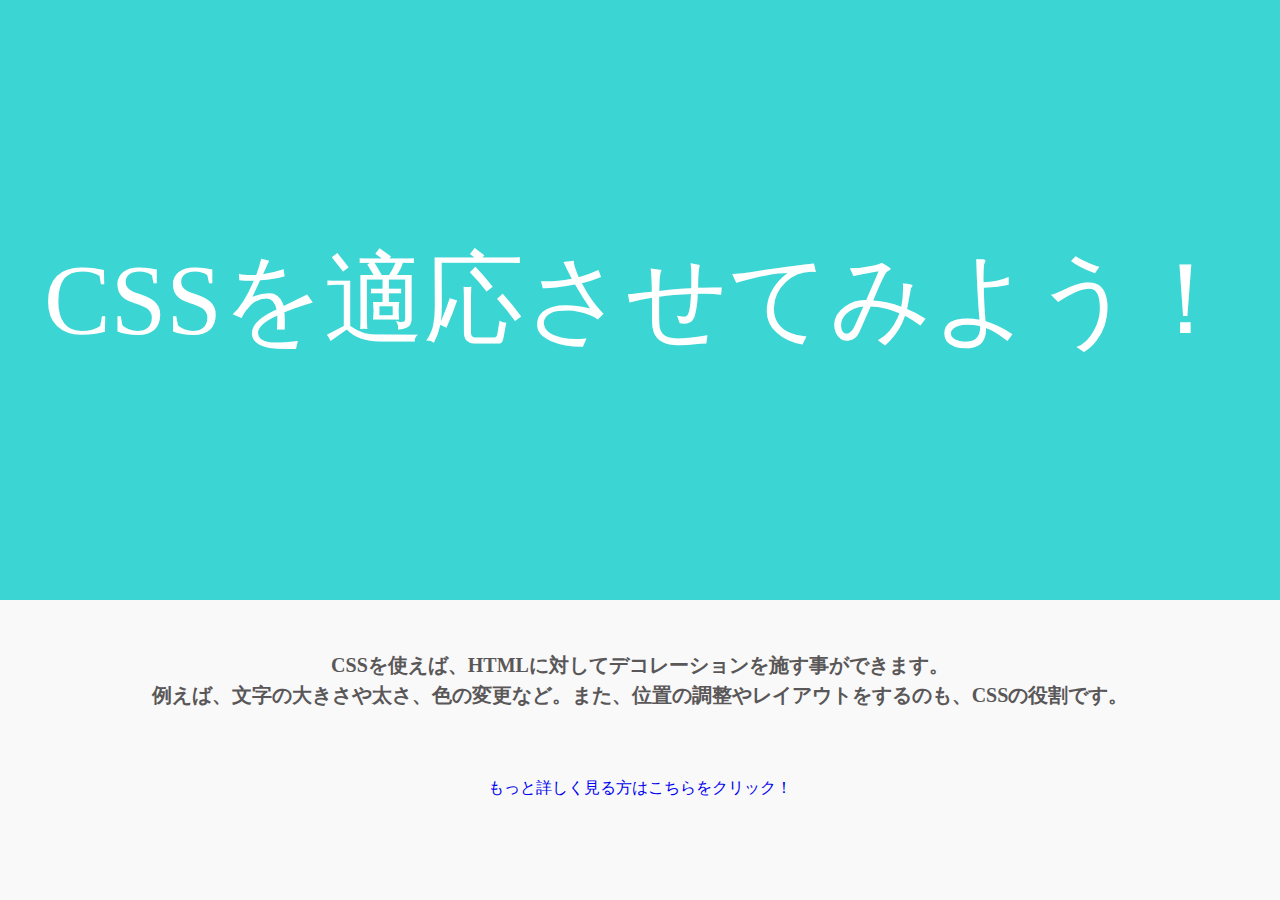
<file: CSS/index.html>
<!doctype html>
<html lang="ja">

<head>
    <meta charset="utf-8">
    <title>CSSを適応させてみよう</title>
    <link rel="stylesheet" type="text/css" media="all" href="style.css">
</head>

<body>
    <header>
        <h1>CSSを適応させてみよう！</h1>
    </header>
    <p>
        CSSを使えば、HTMLに対して<span>デコレーションを施す</span>事ができます。
        <br> 例えば、文字の大きさや太さ、色の変更など。また、位置の調整やレイアウトをするのも、CSSの役割です。
    </p>
    <a href="#">もっと詳しく見る方はこちらをクリック！</a>
</body>

</html>
</file>
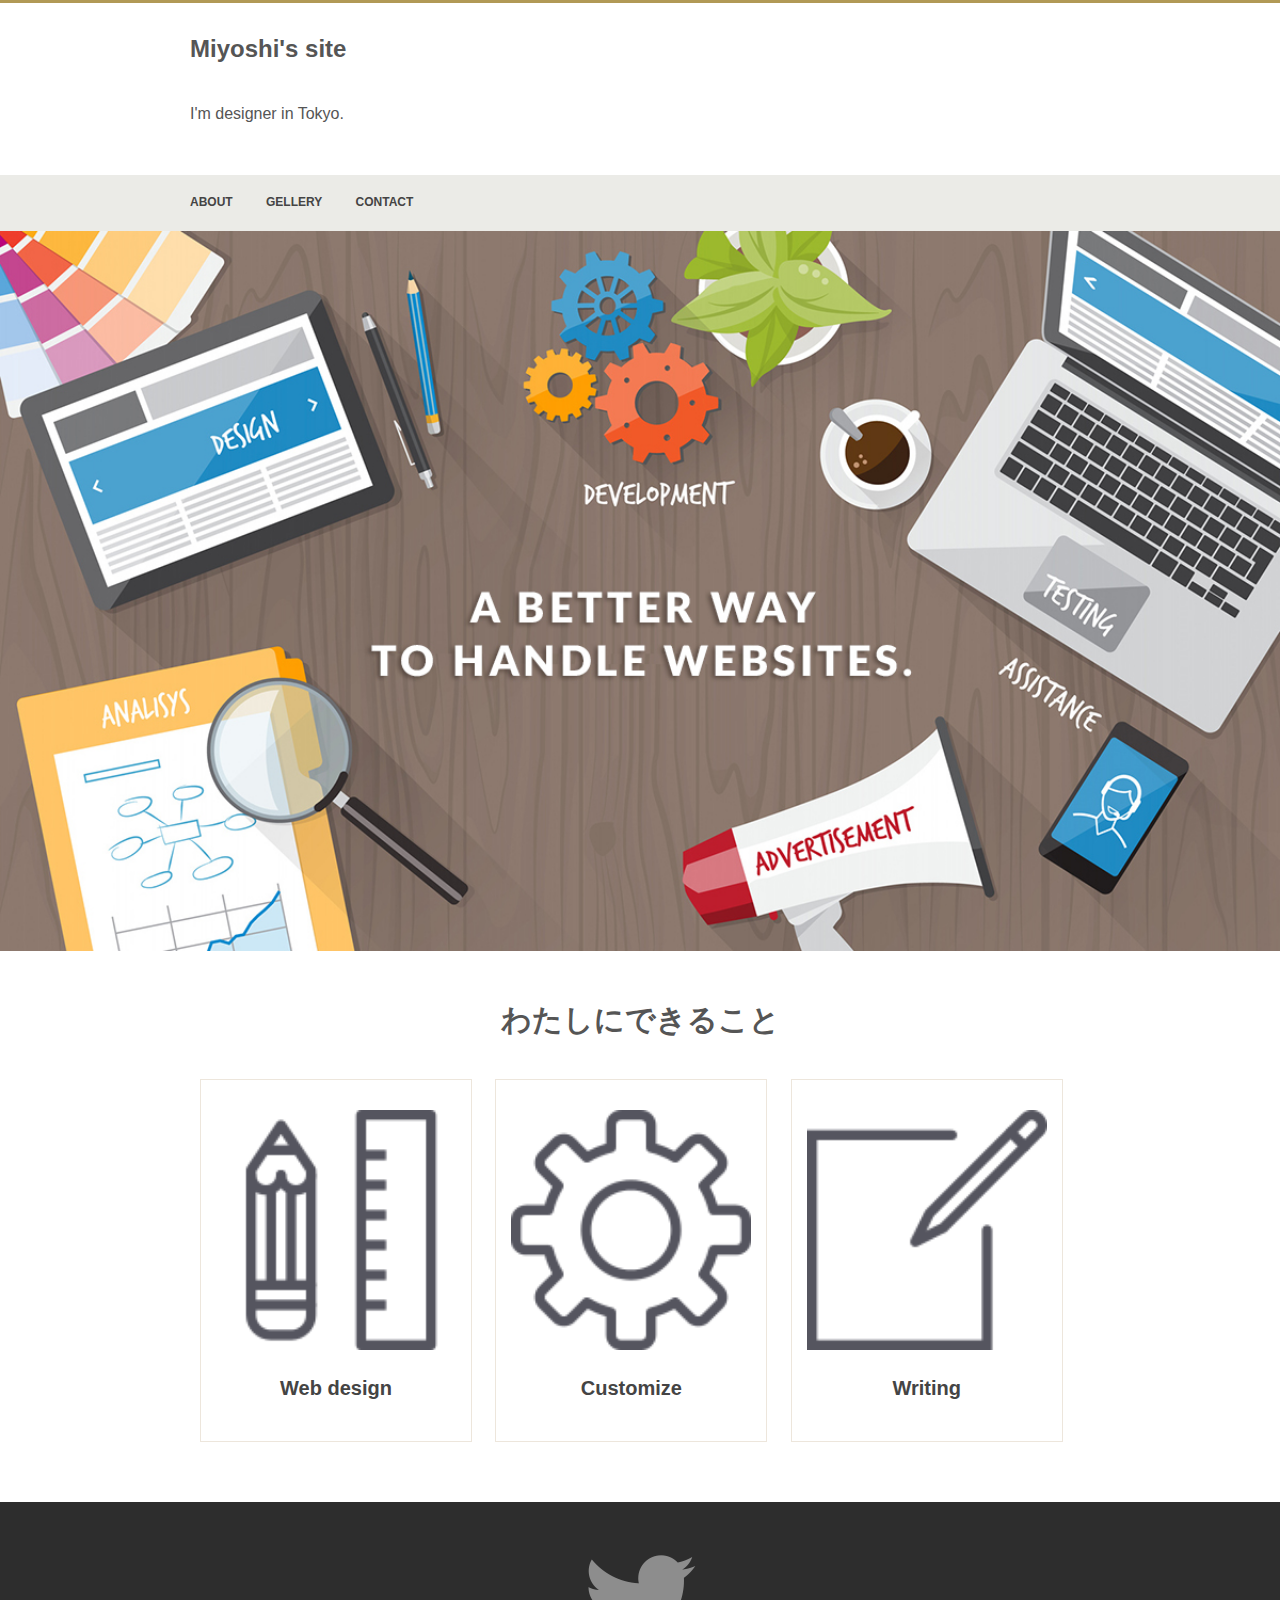
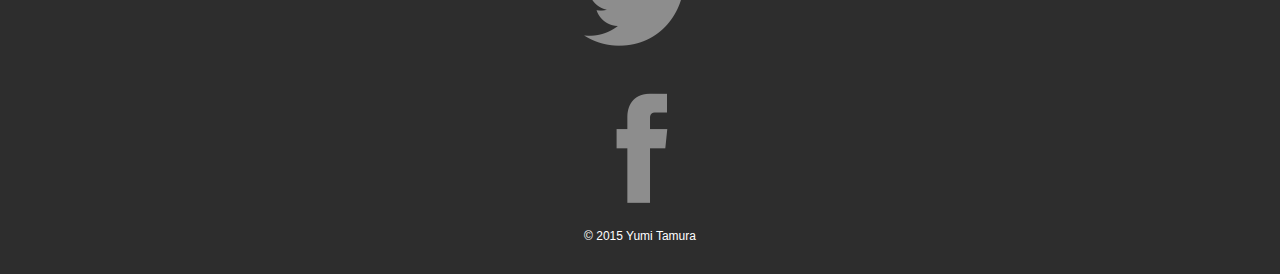
<file: html_lesson/index.html>
<!DOCTYPE html>
<html>


  <head>
      <title>Miyoshi | テストホームページ</title>
      <meta name="description" content="サイトの説明文">
      <meta name="keywords" content="キーワード,キーワード02,キーワード03">
      <meta name="auther" content="著者名">
      <meta charset="utf-8">
      <link rel="stylesheet" media="all" href="style.css" type="text/css">
  </head>

  <body>
    <!-- ヘッダーここから -->
    <header>
      <h1>Miyoshi's site</h1>
      <h2>I'm designer in Tokyo.</h2>
      <nav>
        <ul>
          <li><a href="http://google.co.jp">ABOUT</a></li>
          <li><a href="###">GELLERY</a></li>
          <li><a href="###">CONTACT</a></li>
        </ul>
     </nav>
   </header>
   <!-- ヘッダーここまで -->

   <!-- メイン画像ここから -->
   <div>
     <img src="images/mainimg.jpg" alt="A BETTER WAY TO HANDLE WEBSITE.">
   </div>
   <div>
     <h3>わたしにできること</h3>
     <ul>
       <li><a href="https://matome.naver.jp/topic/1Hioj"><img src="images/icon_design.png" alt="デザイン" ><br>Web design</a></li>
       <li><a href="http://pets-kojima.com/dog_list/?topics_group_id=2&search_type=ca&category=&breed=7&order_type=1"><img src="images/icon_pre.png" alt="カスタマイズ" ><br>Customize</a></li>
       <li><a href="http://karapaia.com/archives/52154128.html"><img src="images/icon_writing.png" alt="ライティング" ><br>Writing</a></li>
     </ul>
   </div>
   <!-- メイン画像ここまで -->

   <!-- フッターここから -->
  <footer>
    <li><img src="images/icon_twitter.png" alt="ツイッター" ></li><br>
    <li><img src="images/icon_facebook.png" alt="フェイスブック" ></li><br>
    <p>&copy; 2015 Yumi Tamura</p>
  </footer>
  <!-- フッターここまで -->

  </body>


</html>
</file>
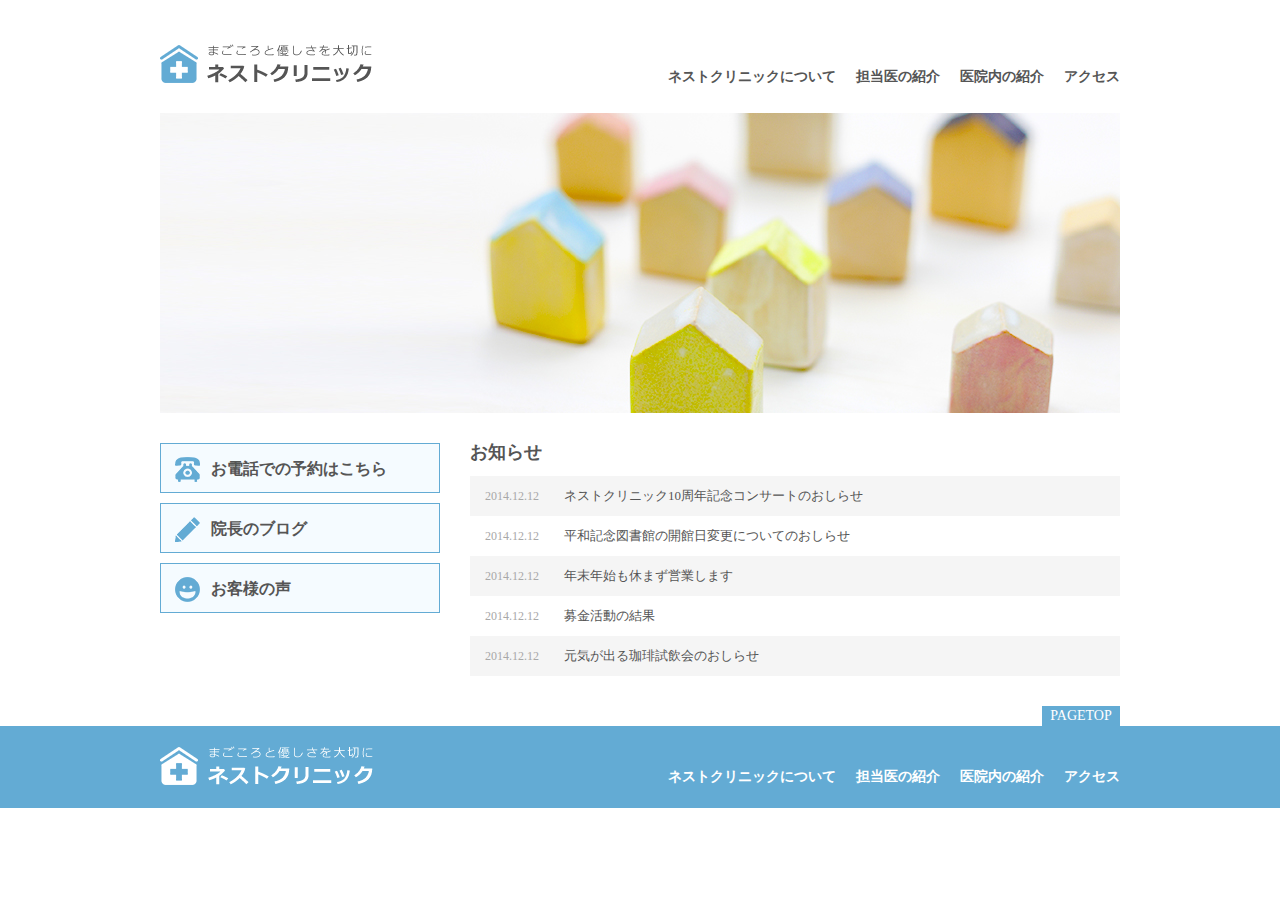
<file: mk_hp/first/index.html>
<!DOCTYPE html>
<html lang="ja">

<head>
	<meta charset="UTF-8">
	<title>ネストクリニック　|　まごころと優しさを大切に</title>
	<meta name="description:" content="まごころと優しさをモットーに寄り添った施術を。清潔感溢れるクリニックです。">
	<meta name="keywords:" content="ネストクリニック、病院">
	<link rel="stylesheet" href="style.css" type="text/css" media="screen">
</head>

<body>

<!-- #wrapper　ここから -->
<div id="wrapper">


	　<!-- #header　ここから -->
		<header>
				<h1><img src="images/logo.png" alt="まごころと優しさを大切に　ネストクリニック"></h1>

				<nav>
					<ul>
						<li><a href="#">ネストクリニックについて</a></li>
						<li><a href="#">担当医の紹介</a></li>
						<li><a href="#">医院内の紹介</a></li>
						<li><a href="#">アクセス</a></li>
						<div class="clearfix"></div>
					</ul>
				</nav>
				<div class="clearfix"></div>
		</header>
		<!-- #header　ここまで -->


		<!-- #mainimage　ここから -->
		<div id="mainimage"><img src="images/mainimage.jpg" alt="メイン画像"></div>
		<!-- #mainimage　ここまで -->

		<!-- #left　ここから -->
		<div id="left">
			<ul>
				<li><a id="icon_tel" href="#">お電話での予約はこちら</a></li>
				<li><a id="icon_blog" href="#">院長のブログ</a></li>
				<li><a id="icon_voice" href="#">お客様の声</a></li>
			</ul>
		</div>
		<!-- #left　ここまで -->

		<!-- #right　ここから -->
		<div id="right">
			<h2>お知らせ</h2>
			<dl>
				<dt>2014.12.12</dt>
				<dd>ネストクリニック10周年記念コンサートのおしらせ</dd>
				<dt>2014.12.12</dt>
				<dd>平和記念図書館の開館日変更についてのおしらせ</dd>
				<dt>2014.12.12</dt>
				<dd>年末年始も休まず営業します</dd>
				<dt>2014.12.12</dt>
				<dd>募金活動の結果</dd>
				<dt>2014.12.12</dt>
				<dd>元気が出る珈琲試飲会のおしらせ</dd>
				<div class="clearfix"></div>
			</dl>
		</div>
		<!-- #right　ここまで -->

		<div class="clearfix"></div>


</div>
<!-- #wrapper　ここまで -->

<!-- #footer　ここから -->
<footer>

	<div id="footer_inner">
	<p id="pagetop">
		<a href="#">PAGETOP</a>
	</p>
	<p id="footer_logo">
		<img src="images/logo_footer.png" alt="まごころと優しさを大切に　ネストクリニック">
	</p>

	<ul>
		<li><a href="#">ネストクリニックについて</a></li>
		<li><a href="#">担当医の紹介</a></li>
		<li><a href="#">医院内の紹介</a></li>
		<li><a href="#">アクセス</a></li>
		<div class="clearfix"></div>
	</ul>

	<div class="clearfix"></div>

</div>

</footer>
<!-- #footer　ここまで -->

</body>

</html>
</file>
<file: CSS/style.css>
@charset "utf-8";

@import "import.css";

  header{
    background-color: #3BD5D4;
  }
  h1{
    color:white;
    font-size:100px;
  }
  p{
    font-size:20px;
    font-weight:900;
  }
</file>
<file: html_lesson/style.css>
*{ margin: 0; padding: 0; }


body {
	font-family: "ヒラギノ角ゴ Pro W3","Hiragino Kaku Gothic Pro","メイリオ",Meiryo,Osaka,"ＭＳ Ｐゴシック","MS PGothic",sans-serif;
	font-size: 12px;
	color: #555;
	line-height: 1.3;
}

header {
	background-color: white;
	border-top: 3px solid #B19956;
}

h1, h2 {
	width: 900px;
	margin: 0 auto;
	padding: 30px;
}

h1 a {
	color: #555;
	text-decoration: none;
	font-size: 28px;
	font-weight: 900;
	display: block;
	margin: 20px 0 0 0;
}
h1 a:hover {
	color: #333;
}

h2 {
	color: #555;
	font-size: 16px;
	padding: 10px 0 20px 0;
	font-weight: 100;
}

nav {
	background-color: #EBEBE7;
	margin: 30px 0 0 0;
}
nav ul {
	width: 900px;
	margin: 0 auto;
}
nav ul li {
	list-style: none;
	display: inline-block;
}
nav ul li a {
	font-size: 12px;
	text-decoration: none;
	margin: 0 30px 0 0;
	display: block;
	padding: 20px 0;
	font-weight: 900;
	color: #444;
}
nav ul li a:hover {
	color: #B19956;
}


div p {
	text-align: center;
	padding: 30px 0;
	background-color: #FFFFFF;
}

div img{
background-size: contain;
width: 100%;
}


div h3 {
	text-align: center;
	margin: 45px 0 30px 0;
	padding: 0 20px;
	font-size: 30px;
}


div ul {
	max-width: 900px;
	margin: 0 auto 50px auto;
	list-style: none;
}
div ul li {
	width: 240px;
	padding: 30px 15px;
	margin: 10px;
	display: inline-block;
	background-color: #fff;
	border: 1px solid #EDE6DC;
	text-align: center;
	font-weight: 900;
	font-size: 20px;
}
div ul li a {
	text-decoration: none;
	color: #444;
	line-height: 45px;
	display: block;
}
div ul li a:hover {
	color: #B19956;
}






footer {
	clear: both;
	text-align: center;
	background-color: #2D2D2D;
	color: #fff;
	padding: 30px 0;
	font-size: 12px;
}











/* ==================
	Aboutページ用css
================== */

div section {
	margin: 50px auto;
	width: 900px;
}
div section h1,
table caption {
	font-size: 14px;
	border-left: 3px solid #B19956;
	line-height: 1;
	padding: 0 0 0 10px;
	margin: 0 0 20px 0;
	text-align: left;
	font-weight: 900;
}
div section img {
	width: 400px;
	display: block;
	margin: 0 20px 0 0;
	float: left;
}
div section header {
	display: block;
	width: 430px;
	padding: 20px;
	float: right;
}
div section header h2 {
	width: 400px;
	margin: 0 0 20px 0;
	padding: 0;
	font-size: 16px;
	font-weight: 900;
}
div section header p {
	widows: 400px;
	font-size: 12px;
	text-align: left;
	padding: 0;
	line-height: 18px;
}






/* ==================
	Aboutページーーテーブル用css
================== */
#skill {
	clear: both;
	width: 900px;
	margin: 0px auto;
	padding: 30px 0;
}


table {
	text-align: left;
	width: 900px;
	margin: 30px auto;
}
table tr {
	font-size: 13px;
}
tbody {
	background-color: #fff;
	margin: 0;
}
thead {
	background-color: #2D2D2D;
	color: #fff!important;
	margin: 0;
}
thead tr th {
	background-color: #2D2D2D;
	color: #fff!important;
	font-size: 15px;
	padding: 5px; 
	margin: 0;
}
table tr th {
	padding: 5px;
}
table tr td {
	padding: 5px;
	color: #666666;
}

table tr:nth-child(2n) {
	background-color: #E2E1DE;
}

tfoot tr td {
	text-decoration: underline;
	font-size: 12px;
	font-style: italic;
	color: #b8b8b8;
	padding: 0;
}
















/* ==================
	Contactページ用css
================== */



form {
	width: 900px;
	background-color: #fff;
	padding: 30px;
	margin: 30px auto 60px;
}

legend {
	font-size: 22px;
	font-weight: 900;
	margin: 0 0 15px 0;
	color: #B19956;
}

label {
	display: block;
	text-align: left;
	font-size: 16px;
	font-weight: 900;
	margin: 0 0 5px 0;
}

form input, form textarea,select {
	padding: 10px;
	margin: 2px 0 20px;
	border: 1px solid #EBEBE7;
	width: 880px;
	font-size: 13px;
}

#personal,#corporation,#varify {
	float: left;
	width: 20px;
	height: 15px;
	margin: 0 0 5px 0;
}
.left {
	float: left;
	height: 20px;
	line-height: 1.3;
	font-size: 13px;
	font-weight: 100;
	margin: 0 15px 0 0;
}

select {
	width: 100%;
}

fieldset {
	margin: 0 0 30px 0;
	border: 0;
	border-bottom: 1px solid #ebebe7;
	padding: 0 0 30px 0;
}

optgroup {
	color: #b4b4b4;
}
select option {
	margin: 0 0 0 15px;
	color: #000;
}

button {
	background-color: #B19956;
	color: #fff;
	border: none;
	width: 400px;
	padding: 10px 0;
	margin: 0 0 20px 0;
	border-radius: 6px;
	font-weight: 900;
	display: block;
	margin: 0 auto 20px auto;
}
#reset {
	background-color: #EBEBE7;
	color: #555;
}
button:hover {
	cursor: pointer;
	opacity: 0.8;
}
</file>
<file: mk_hp/first/style.css>
@charset "utf-8";

/* ========================================
    リセットcss
========================================= */
html, body, div, span, applet, object, iframe,
h1, h2, h3, h4, h5, h6, p, blockquote, pre,
a, abbr, acronym, address, big, cite, code,
del, dfn, em, img, ins, kbd, q, s, samp,
small, strike, strong, sub, sup, tt, var,
b, u, i, center,
dl, dt, dd, ol, ul, li,
fieldset, form, label, legend,
table, caption, tbody, tfoot, thead, tr, th, td,
article, aside, canvas, details, embed,
figure, figcaption, footer, header, hgroup,
menu, nav, output, ruby, section, summary,
time, mark, audio, video {
	margin: 0;
	padding: 0;
	border: 0;
	font-style:normal;
	font-weight: normal;
	font-size: 100%;
	vertical-align: baseline;
}
article, aside, details, figcaption, figure,
footer, header, hgroup, menu, nav, section {
	display: block;
}
html{overflow-y: scroll;}
blockquote, q {quotes: none;}
blockquote:before, blockquote:after,q:before, q:after {content: ''; content: none;}
input, textarea,{margin: 0; padding: 0;}
ol, ul{list-style:none;}
table{border-collapse: collapse; border-spacing:0;}
caption, th{text-align: left;}
a:focus {outline:none;}


/* ========================================
	フロートの解除
========================================= */

.clearfix:after {
  content: ".";
  display: block;
  height: 0;
  clear: both;
  visibility: hidden;
}



/* ========================================
	全体設計
========================================= */
body {
	color:#555;
	font-size: 14px;
	line-height: 1;
	font-family: "メイリオ", Meiryo;
	background-color: #fff;
	-webkit-font-smoothing: antialiased;
	-moz-osx-font-smoothing: grayscale;
}


/* ========================================
	全体設計
========================================= */
div#wrapper{
	width: 960px;
	height: auto;
	margin: 0 auto;
}


/* ========================================
	ヘッダー
========================================= */
header{
	width: 960px;
	height: 99px;
}


header h1{
	width: 213px;
	height: 39px;
	margin-top: 30px;
	float: left;
}

nav{
	float: right;
	margin-top: 56px;
}

nav ul li{
	float: left;
	margin-left: 20px;
}

nav ul li a{
	color: #555555;
	text-decoration: none;
	font-size: 14px;
	font-weight: bold;
}

/* ========================================
	メイン画像
========================================= */
div#mainimage{
	width: 960px;
	height: 300px;
	margin-bottom: 30px;
}


/* ========================================
	レフト
========================================= */
div#left{
	width: 280px;
	height: auto;
	float: left;
	margin-right: 30px;
}

div#left ul li{
	width: 278;
	height: 48px;
	background-color: #f5fbff;
	margin-bottom: 10px;
	border: 1px solid #63abd4;
}

div#left ul li a{
	font-size: 16px;
	font-weight: bold;
	color: #555555;
	text-decoration: none;
	line-height: 50px;
	padding-left: 50px;
	display: block;
}

a#icon_tel{
	background: url(images/icon_tel.png) no-repeat 14px center;
}
a#icon_blog{
	background: url(images/icon_blog.png) no-repeat 14px center;
}
a#icon_voice{
	background: url(images/icon_voice.png) no-repeat 14px center;
}
/* ========================================
	ライト
========================================= */
div#right{
	width: 650px;
	height: auto;
	float: left;
}

div#right h2{
	font-size: 18px;
	font-weight: bold;
	color: #555555;
	margin-bottom: 15px;
}

div#right dt{
	font-size: 12px;
	color: #a8a8a8;
	float: left;
	width: 79px;
	line-height: 40px;
	padding-left: 15px;
}

div#right dd{
	font-size: 13px;
	color: #555555;
	float: left;
	width: 556px;
	line-height: 40px;
}

div#right dt:nth-of-type(odd),
div#right dd:nth-of-type(odd)
	{
		background-color: #f5f5f5;
	}

div.clearfix{
	clear: both;
}



/* ========================================
	フッター
========================================= */
footer{
	width: 100%;
	height: auto;
	background-color: #63abd4;
	margin-top: 50px;
}

div#footer_inner{
	width: 960px;
	margin: 0 auto;
	position: relative;
	padding: 20px 0;
}

p#pagetop a {
	width: 78px;
	height: 20px;
	background-color: #63abd4;
	text-align: center;
	color: white;
	display: block;
	text-decoration: none;
	line-height: 20px;
	position: absolute;
	top: -20px;
	right: 0;
}

p#footer_logo{
	float: left;
}

footer ul{
	float: right;
	margin-top: 24px;
}

footer ul li{
	float: left;
	margin-left: 20px;
}

footer ul li a {
	color: white;
	font-size: 14px;
	font-weight: bold;
	text-decoration: none;
}
</file>
